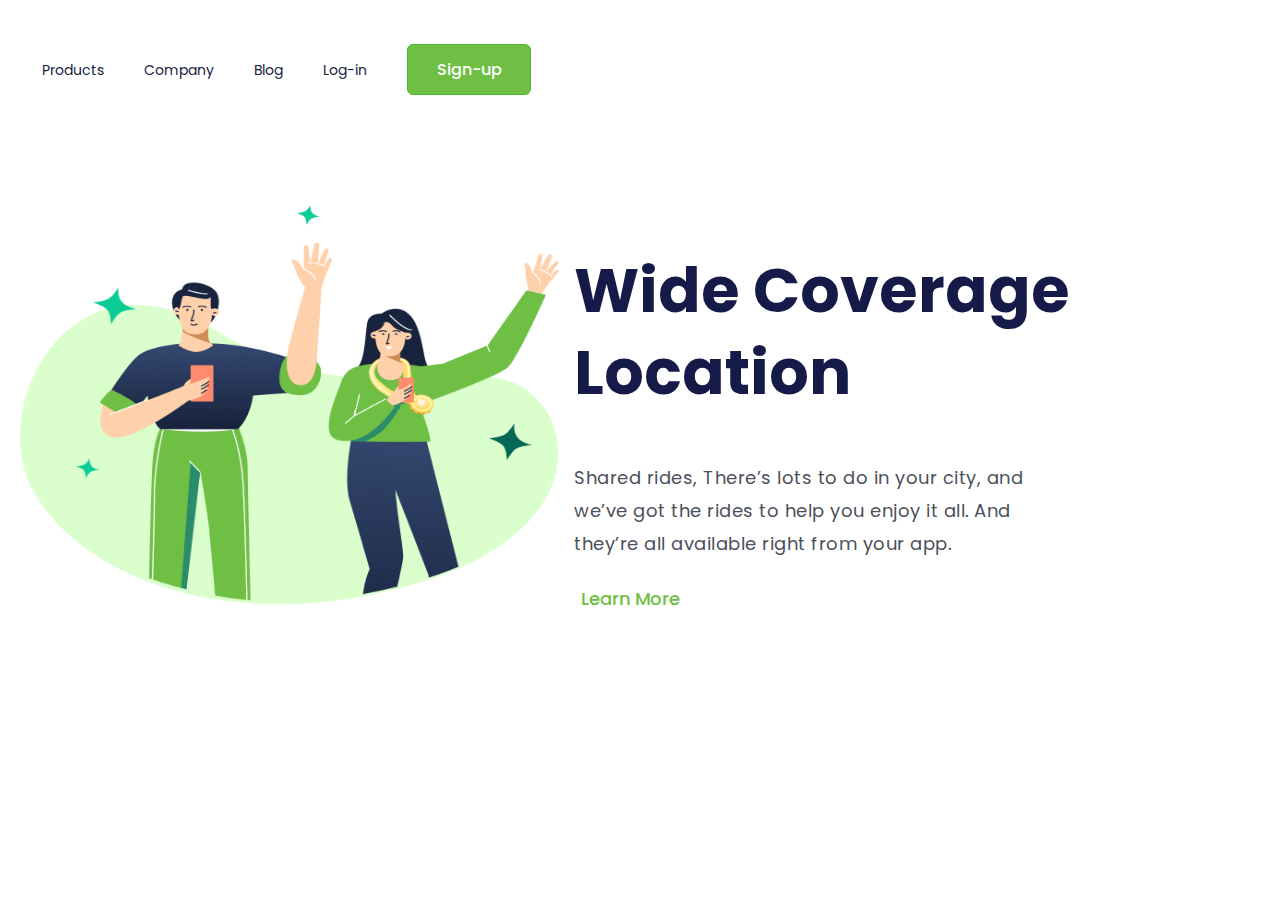
<file: Desafio CSS/Index.html>
<!DOCTYPE html>
<html lang="pt-br">
<head>
    <meta charset="UTF-8">
    <meta http-equiv="X-UA-Compatible" content="IE=edge">
    <meta name="viewport" content="width=device-width, initial-scale=1.0">
    <link rel="stylesheet" href="./Styles.css">
    <link rel="preconnect" href="https://fonts.googleapis.com">
    <link rel="preconnect" href="https://fonts.gstatic.com" crossorigin>
    <link href="https://fonts.googleapis.com/css2?family=Poppins:wght@400;500;700&display=swap" rel="stylesheet">
    <title>CSS Novo</title>

</head>
<body>  

    <header>
        <a class="Menu-top">Products</a>
        <a class="Menu-top">Company</a>
        <a class="Menu-top">Blog</a>
        <a class="Menu-top">Log-in</a>
        <button class="Button-Wide">Sign-up</button>
    </header>
    <main>
        <img src="./(Positive) Congratulation You get 40 point for your ride.png" alt="Logo-Wide-Coverage" class="Logo-image">
           
        <div>
            <h1>Wide Coverage Location</h1>
            <p>Shared rides, There’s lots to do in your city, and we’ve got the rides to help you enjoy it all. And they’re all available right from your app.</p>
            <br>
            <button class="Button-Learn">Learn More</button>
       
        </div>
    </main>

    
</body>
</html>
</file>
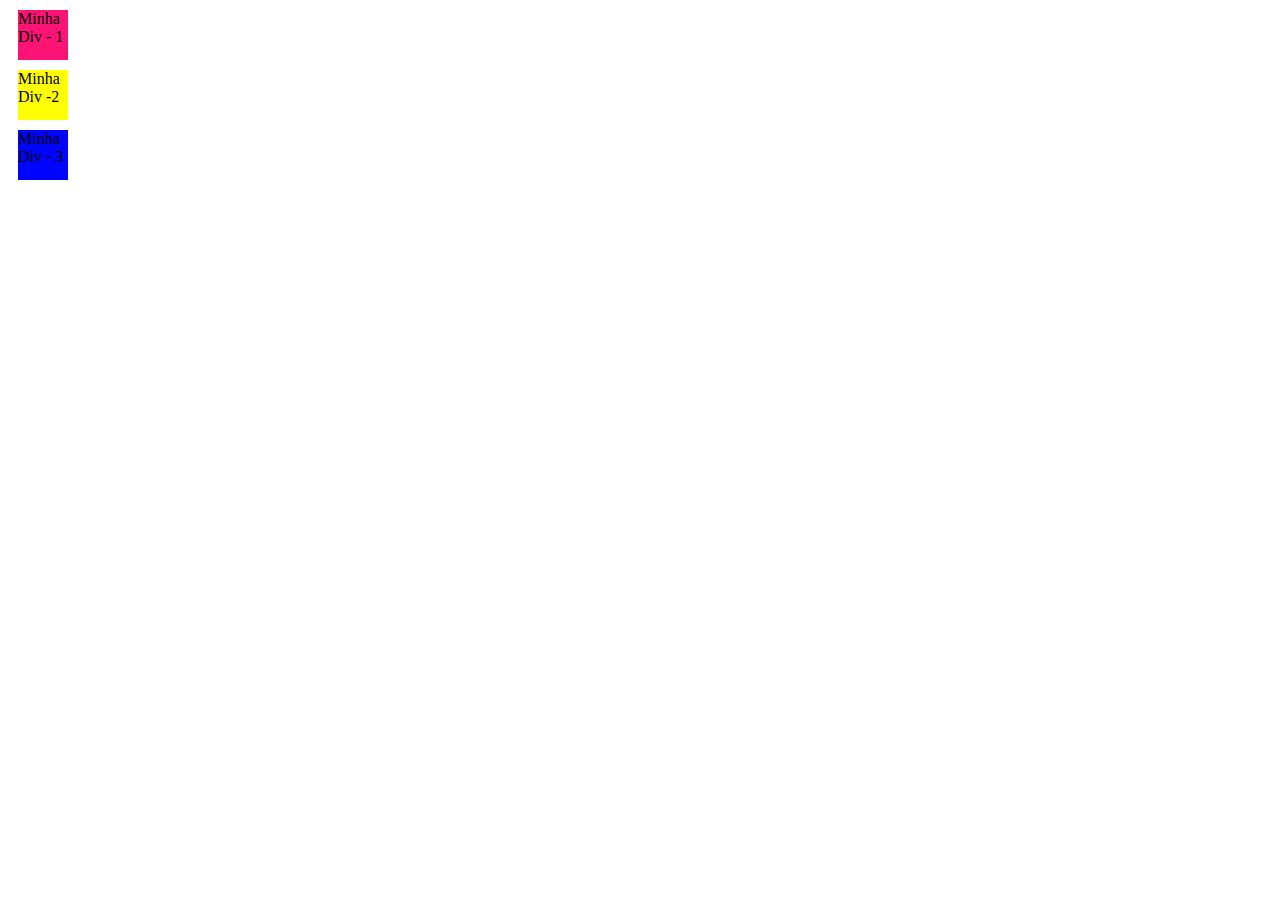
<file: Estudo CSS/Index.html>
<!DOCTYPE html>
<html lang="pt-br">

<head>
    <meta charset="UTF-8">
    <meta http-equiv="X-UA-Compatible" content="IE=edge">
    <meta name="viewport" content="width=device-width, initial-scale=1.0">
        <link rel="stylesheet" href="./Display.css">

    <title>CSS</title>


<body>
    <div class="box">
        Minha Div - 1 
    </div>
    <div class="box box-2">
        Minha Div -2
    </div>
    <div class="box box-3">
        Minha Div - 3 
    </div>

</body>

</html>
</file>
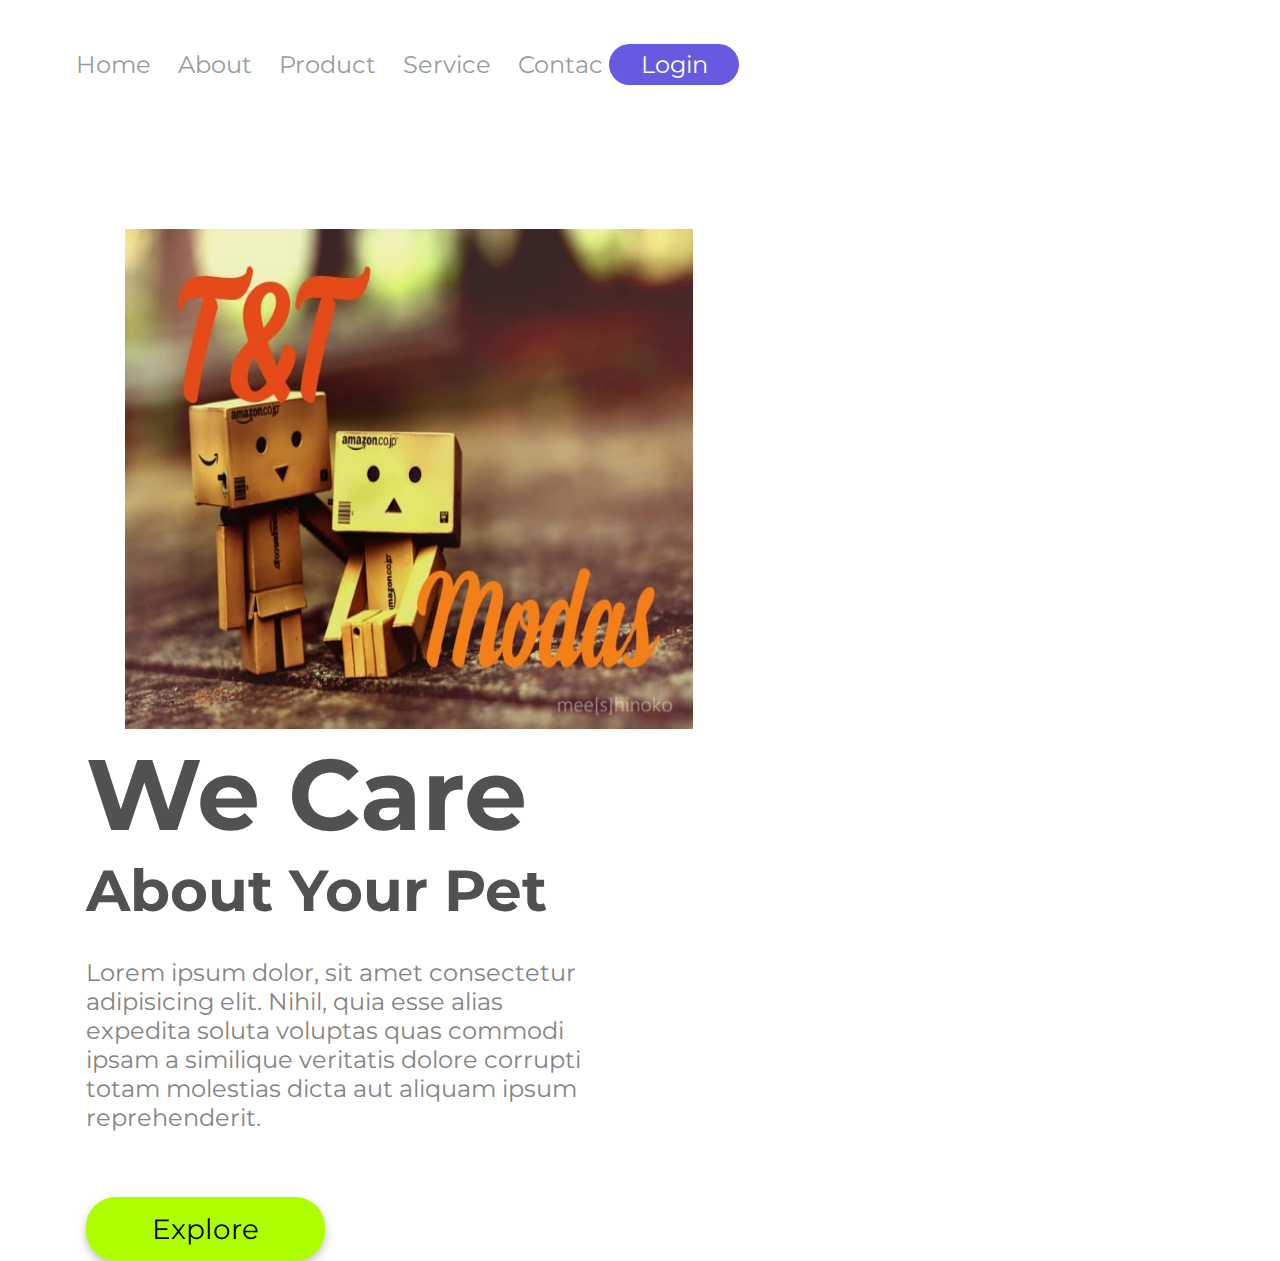
<file: Projeto 1/Index.html>
<!DOCTYPE html>
<html lang="pt-br">
<head>
    <meta charset="UTF-8">
    <meta http-equiv="X-UA-Compatible" content="IE=edge">
    <meta name="viewport" content="width=device-width, initial-scale=1.0">
    <title>We Care</title>
    <link rel="stylesheet" href="./styles.css">
    <link rel="preconnect" href="https://fonts.googleapis.com">
    <link rel="preconnect" href="https://fonts.gstatic.com" crossorigin>
    <link href="https://fonts.googleapis.com/css2?family=Montserrat:wght@400;500;600;700;900&display=swap" rel="stylesheet">

</head>
<body>
    <header>
        <a class="link-header">Home</a>
        <a class="link-header">About</a>
        <a class="link-header">Product</a>
        <a class="link-header">Service</a>
        <Contac class="link-header">Contac</a>
        <button class="button-header">Login</button>
     </header>
     <main>
        <img src="./img/1f2c24e5-4842-4c0f-8f28-d0c74279edc2.jpg" alt="Logo-We-Care" class="logo-image">
        <section>
            <h1>We Care</h1>
            <h2>About Your Pet</h2>
            <p>Lorem ipsum dolor, sit amet consectetur adipisicing elit. Nihil, quia esse alias expedita soluta voluptas quas commodi ipsam a similique veritatis dolore corrupti totam molestias dicta aut aliquam ipsum reprehenderit.</p>
            <button class="button-main">Explore</button>

        </section>
        
    </main>

</body>
</html>
</file>
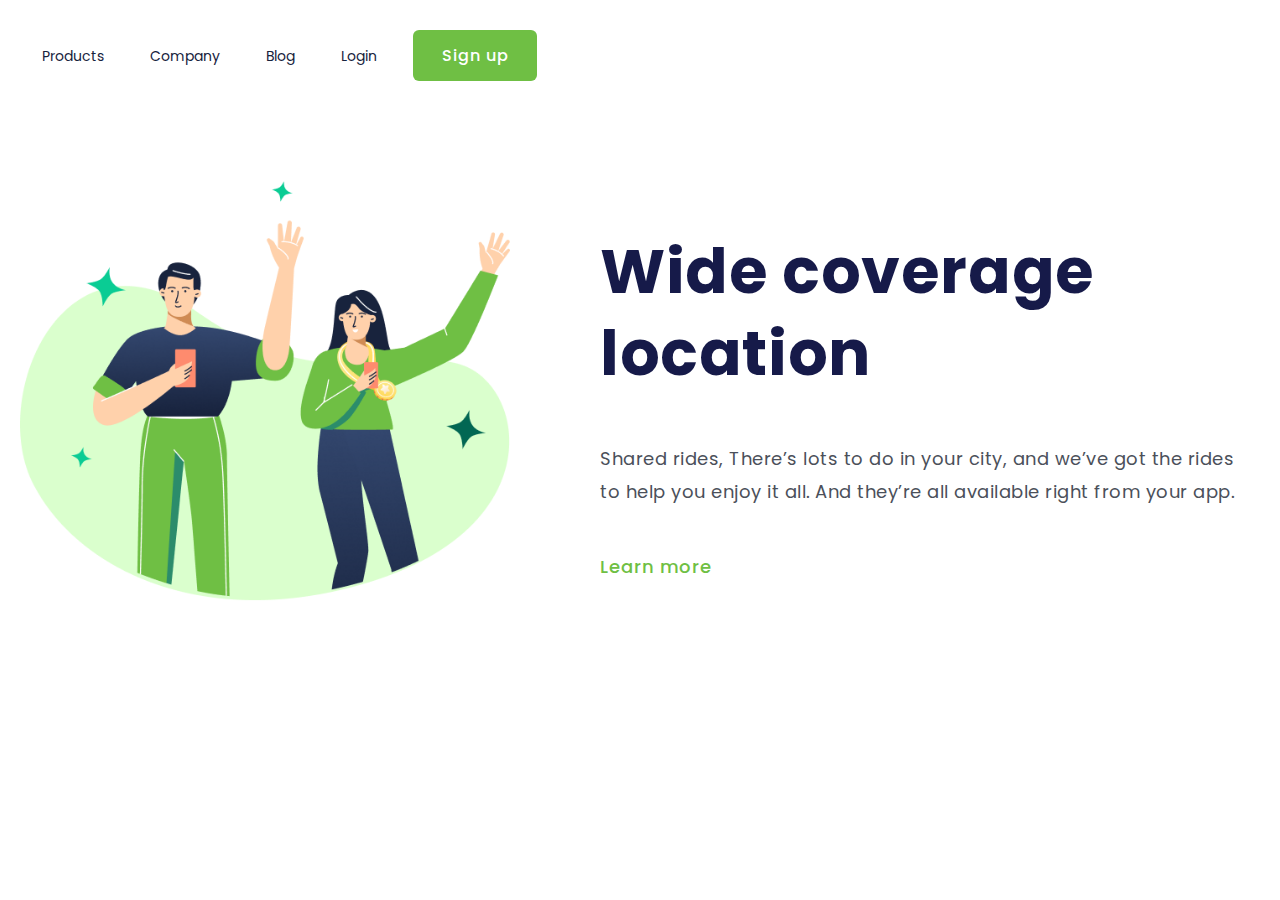
<file: Projeto 3/index.html>
<!DOCTYPE html>
<html lang="pt-br">
<head>
    <meta charset="UTF-8">
    <meta http-equiv="X-UA-Compatible" content="IE=edge">
    <meta name="viewport" content="width=device-width, initial-scale=1.0">
    <title>Projeto 3 CSS</title>
    <link rel="stylesheet" href="styles3.css"></a>
    <link rel="preconnect" href="https://fonts.googleapis.com">
    <link rel="preconnect" href="https://fonts.gstatic.com" crossorigin>
    <link href="https://fonts.googleapis.com/css2?family=Poppins:wght@400;500;700&display=swap" rel="stylesheet">
    
<body>
    <div>
        <Section>
            <a class="Home">Products </a>
            <a Class="Home">Company</a>
            <a Class="Home">Blog</a>
            <a Class="Home">Login</a>
            <Button class="Button">Sign up</Button>
        </Section>
        <header>
            <h1>Wide coverage location</h1>
            <p>Shared rides, There’s lots to do in your city, and we’ve got the rides to help you enjoy it all. And they’re all available right from your app.</p>
            <button class="Learn">Learn more</button>
        </header>
        <img src="./(Positive) Congratulation You get 40 point for your ride.png">
       
      
    </div>   
</body>
</html>
</file>
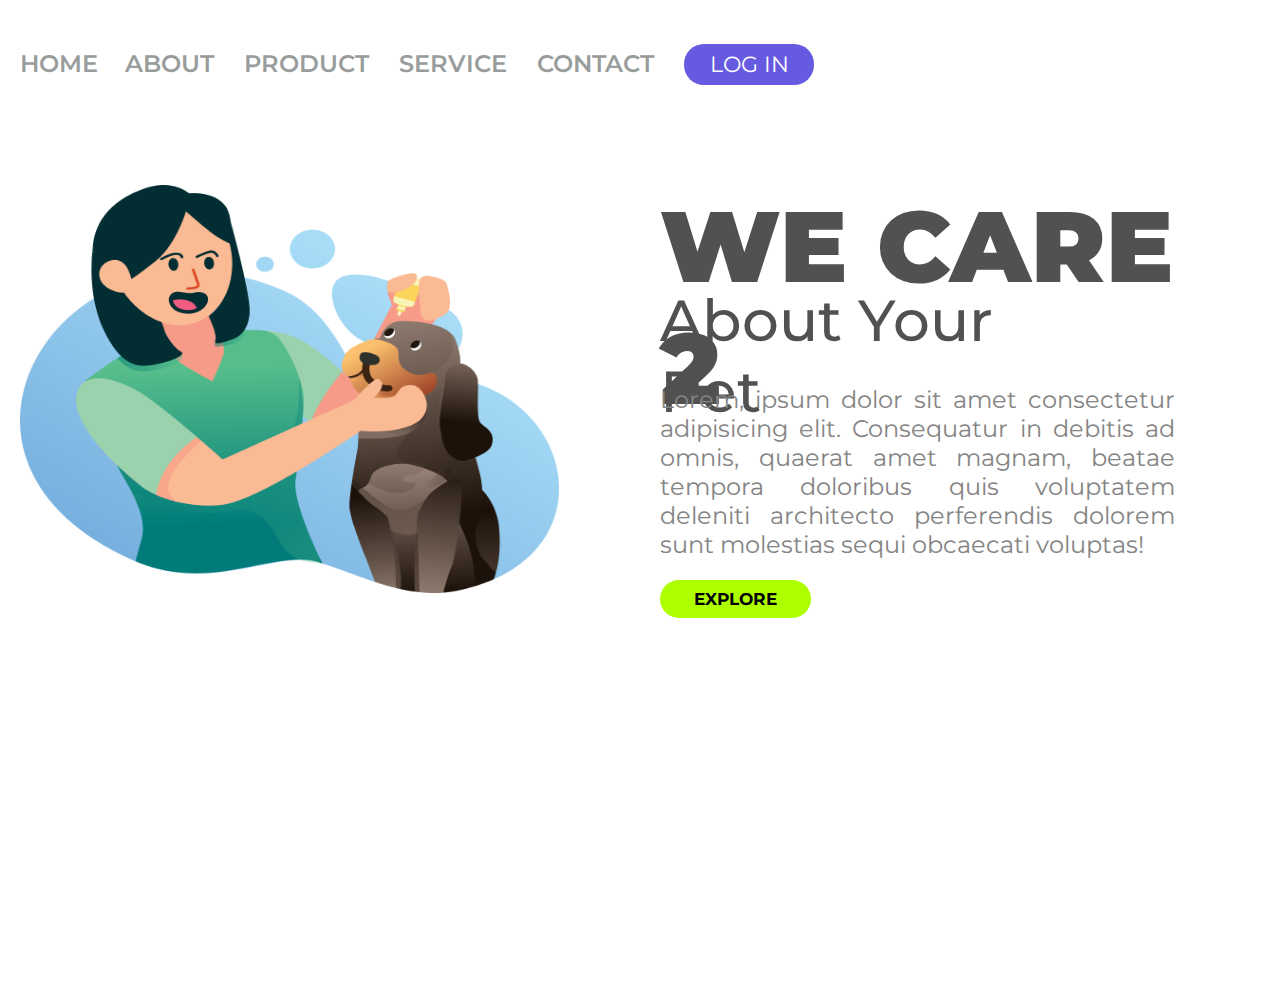
<file: Projeto 4/index.html>
<!DOCTYPE html>
<html lang="pt-br">
<head>
    <meta charset="UTF-8">
    <meta http-equiv="X-UA-Compatible" content="IE=edge">
    <meta name="viewport" content="width=device-width, initial-scale=1.0">
    <title>Projeto 4 </title>
    <a><link rel="stylesheet" href="./styles.css"></a>
    <link rel="preconnect" href="https://fonts.googleapis.com">
    <link rel="preconnect" href="https://fonts.gstatic.com" crossorigin>
    <link href="https://fonts.googleapis.com/css2?family=Montserrat:wght@400;500;600;700;900&display=swap" rel="stylesheet">

<section>
        <a class= "Menu"> HOME</a>  
        <a class= "Menu"> ABOUT </a>
        <a class= "Menu"> PRODUCT </a>
        <a class= "Menu"> SERVICE </a>
        <a class= "Menu"> CONTACT </a>
        <button class= "Button"> LOG IN</button>
    </section>
       
        <h1> WE CARE 2</h1>
        <h2>About Your Pet</h2>
<div>
        <img src="./Illustration 2.png"></img>
</div>    
    <header>
        <p>Lorem, ipsum dolor sit amet consectetur adipisicing elit. Consequatur in debitis ad omnis, quaerat amet magnam, beatae tempora doloribus quis voluptatem deleniti architecto perferendis dolorem sunt molestias sequi obcaecati voluptas!
        </p>
        <button class="Explore"> EXPLORE</button>
    </header>
    
</body>
</html>
</file>
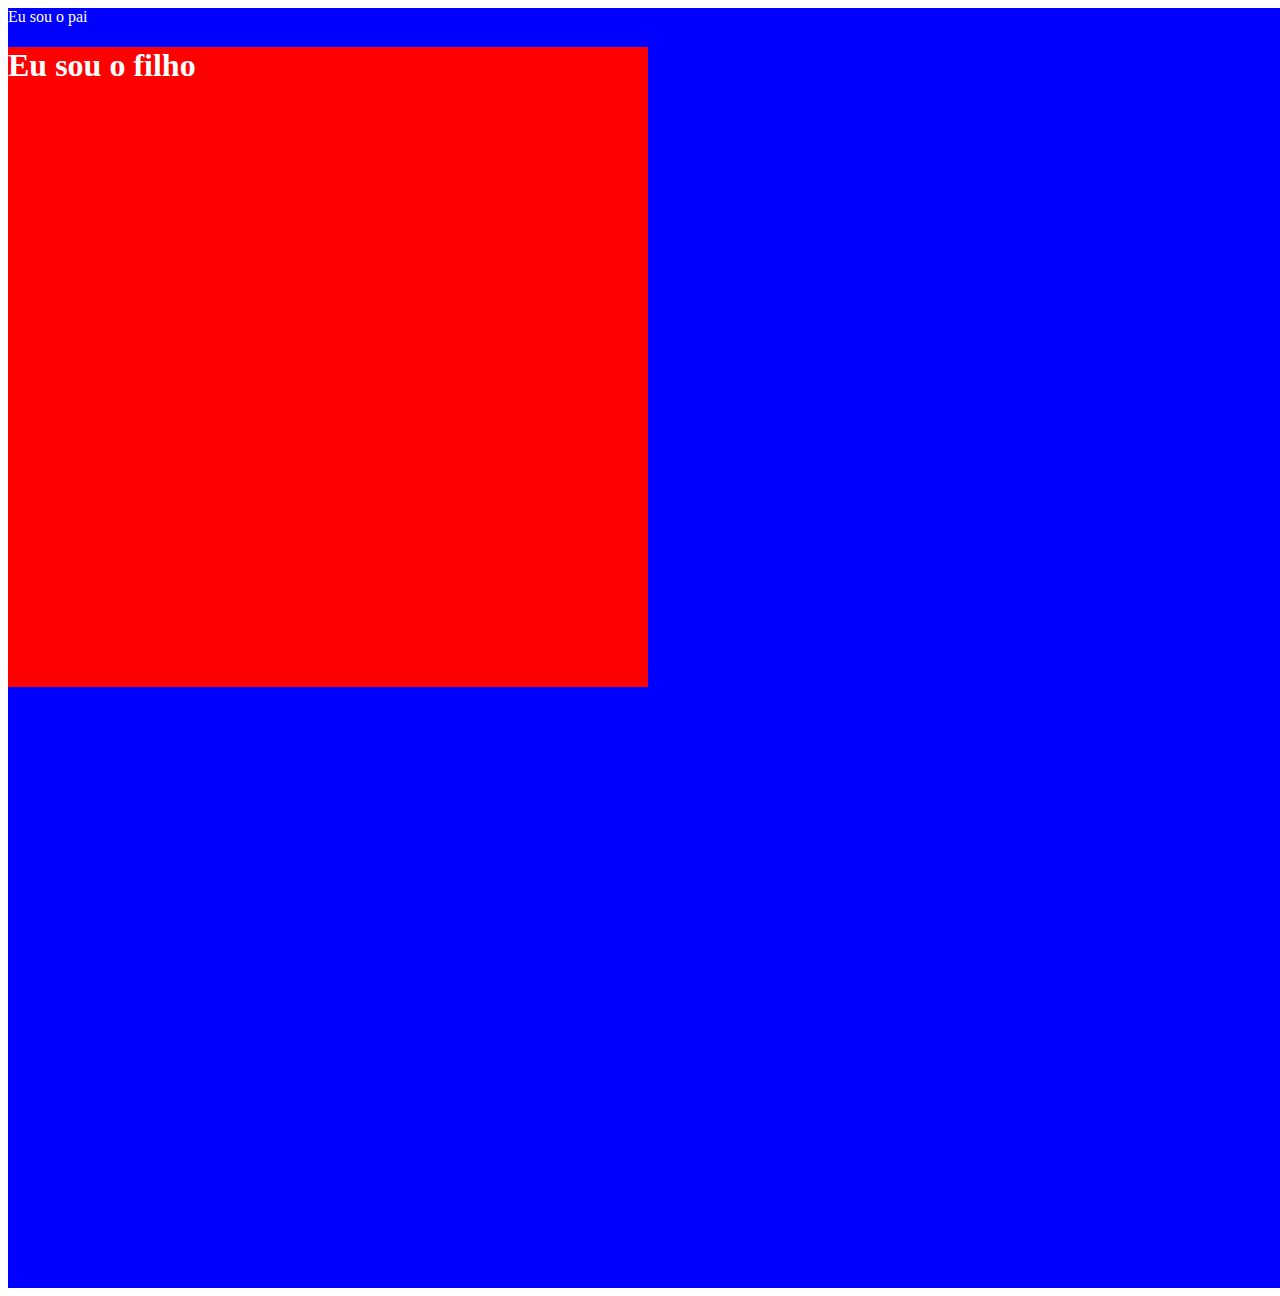
<file: Estudo CSS/index1.html>
<!DOCTYPE html>
<html lang="pt-br">

<head>
    <meta charset="UTF-8">
    <meta http-equiv="X-UA-Compatible" content="IE=edge">
    <meta name="viewport" content="width=device-width, initial-scale=1.0">
    <link rel="stylesheet" href="./unida_medidas.css">
    <title>CSS</title>
</head>

<body class="avo">
    <div class="pai"> 
        Eu sou o pai
        <h1 class="filho">
            Eu sou o filho
            
    <div>
    
</body>

</html>
</file>
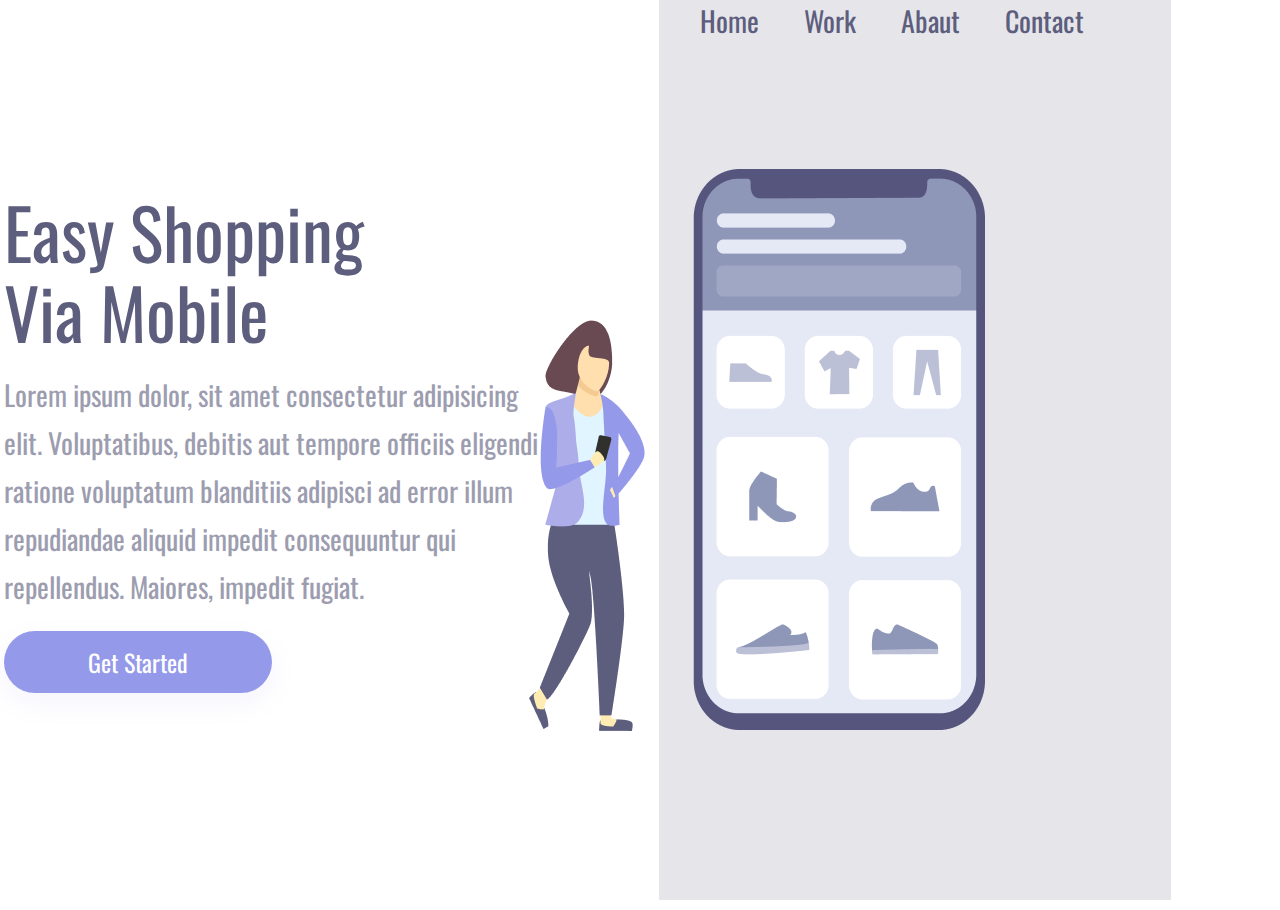
<file: Projeto 2/Index1.htm>
<!DOCTYPE html>
<img lang="pt-br">
<head>
    <meta charset="UTF-8">
    <meta http-equiv="X-UA-Compatible" content="IE=edge">
    <meta name="viewport" content="width=device-width, initial-scale=1.0">
    <title>Shopping via mobile ilustration</title>
    <a><link rel="stylesheet" href="./Projeto1.css"></a>
    <a><link rel="preconnect" href="https://fonts.googleapis.com">
    <link rel="preconnect" href="https://fonts.gstatic.com" crossorigin>
    <link href="https://fonts.googleapis.com/css2?family=Oswald&display=swap" rel="stylesheet"></a>

</head>
    <div class="Projeto">
        <header class="conteiner-left">
            <h1>Easy Shopping Via Mobile</h1>
            <p>Lorem ipsum dolor, sit amet consectetur adipisicing elit. Voluptatibus, debitis aut tempore officiis eligendi ratione voluptatum blanditiis adipisci ad error illum repudiandae aliquid impedit consequuntur qui repellendus. Maiores, impedit fugiat.</p>
            <button>Get Started</button>
        </header>

        <section class="conteiner-rigth">
            <a class="Menu">Home</a>
            <a class="Menu">Work</a>
            <a class="Menu">Abaut</a>
            <a class="Menu">Contact</a>
            <img src="./Illustration-3-3.png"></img>
        </section>
    </div>
<body>
    
</body>
</html>
</file>
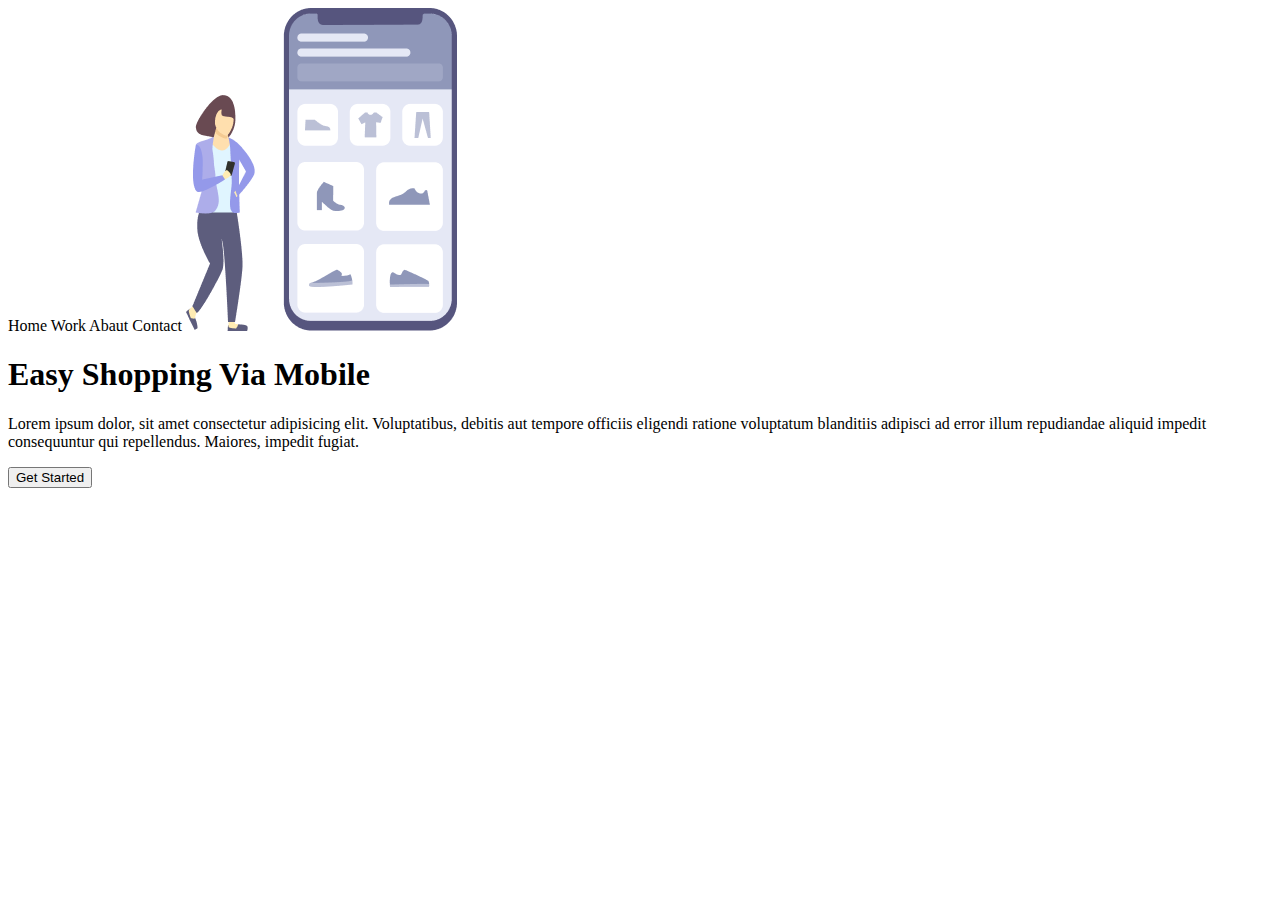
<file: Desafio CSS/Projeto 2/Index1.htm>
<!DOCTYPE html>
<html lang="pt-br">
<head>
    <meta charset="UTF-8">
    <meta http-equiv="X-UA-Compatible" content="IE=edge">
    <meta name="viewport" content="width=device-width, initial-scale=1.0">
    <title>Shopping via mobile ilustration</title>
    <a><link rel="preconnect" href="https://fonts.googleapis.com">
        <link rel="preconnect" href="https://fonts.gstatic.com" crossorigin>
        <link href="https://fonts.googleapis.com/css2?family=Oswald&display=swap" rel="stylesheet"></a>

</head>
    <section>
        <section>
        <a>Home</a>
        <a>Work</a>
        <a>Abaut</a>
        <a>Contact</a>
        <img src="./Illustration-4-3.png"> 
    </section>

        <h1>Easy Shopping Via Mobile</h1>
        <p>Lorem ipsum dolor, sit amet consectetur adipisicing elit. Voluptatibus, debitis aut tempore officiis eligendi ratione voluptatum blanditiis adipisci ad error illum repudiandae aliquid impedit consequuntur qui repellendus. Maiores, impedit fugiat.</p>
  


        <button>Get Started</button>
    
        

    </div>
<body>
    
</body>
</html>
</file>
<file: Desafio CSS/Styles.css>
* {
    font-family: 'Poppins';
    margin: 0;
    padding: 0;
    box-sizing: border-box;
}

header {
    margin: 44px 0px 100px 42px;

}

.Menu-top {
    font-weight: 400;
    font-size: 14px;
    line-height: 21px;  
    color: #17233D;
    cursor: pointer;
    margin-right: 36px;
}

.Button-Wide {
    background: #6FBF44;
    border: 1px solid #4CB538;
    border-radius: 6px;
    width: 124px;
    height: 51px;
    font-weight: 500;
    font-size: 16px;
    line-height: 24px;
    color: #FFFFFF;
    cursor: pointer;
}

main {
    display: inline-block;
    margin-left: 20px;
    margin-top: 10px;
}

.Logo-image {
    margin-left: 0px;
    width: 550px;
    height: 400px;
    
}

div{
    display: inline-block;
}
h1 {
    font-weight: 700;
    font-size: 62px;
    line-height: 82px;  
    color: #161A49;
    width: 582px;
    display: inline-block;
    
}

p {
    font-weight: 400;
    font-size: 18px;
    line-height: 33px;
    letter-spacing: 0.5px;
    color: #4B505A;
    margin-top: 47px;
    width: 493px;
    
            
}

.Button-Learn {
    font-weight: 500;
    font-size: 18px;
    line-height: 27px;
    color: #6FBF44;
    border: none;
    background: #FFFFFF;
    cursor: pointer;
    Width: 112px;
    
}
</file>
<file: Estudo CSS/Display.css>
/*
        Exemplo

    <body>
        <div class="box"
            minha div-1
        </div>

        <div class="box box-2"
            minha div-2
        </div>

        <div class="box box-3"
            minha div-3
        </div>
    <body>
*/

.box {
    background: #ff1375;
    height: 50px;
    width: 50px;
    margin: 10px;
    display: block;
    }

.box-2{
    background: #ffff00;

}

.box-3{
    background: #0003ff;

}





/*
    Display

_ BLOCK
_ INLINE
_ INLINE-BLOCK

_ GRID
_ FLEX

        BLOCK
    Ocupa toda a linhae define a altura largura da linha
    vem como padrao: div, section,p,h1,h2,ul,li,article...

    = Ocupa 100% da largura do elemento 
    = Sempre ocupa toda a sua linha
    = Altura definida de acordo com o conteudo 
    = Podemos definir height e width
    = Podemos definir valores de margin


        INLINE
        
        um  do lado do outro nao consigo alterar altura e largura 
        vem como padrao a, span,b,i ....

    = ELEMENTOS EM LINHA
    = Nao permite alterar height e width
    = Nao podemos definir valores de margin top e bottom
    = Ganha comportamento de uma palavra


        INLINE-BLOCK
        
        todo mundo na mesma linha porem consigo alterar altura e largura
        vem como ocupar os dois block e inline conseguimos alterar a altura e largura porem 
        ficara preza na linha

    = Elementos em linha, porem com caracteristica do display Block
    = Altura e Largura podem ser alteradas
    */
</file>
<file: Projeto 1/styles.css>
*{
    font-family: 'Montserrat', sans-serif;
    margin: 0;
    padding: 0;
    block-size: border-box;
}

header {
    margin: 44px 0px 144px 76px;

}

.link-header {
    font-weight: 600px;
    font-size: 24px;
    line-height: 29px;
    color: #989D9C;
    margin-right: 23px;
    cursor:pointer;
}

.button-header {
    background: #665AE1;
    border-radius: 20.5px;
    width   : 130px;
    height: 41px;
    border: none;
    font-weight: 600px;
    font-size: 24px;
    line-height: 29px;
    color: #ffffff;
    cursor:pointer;

}

.logo-image {
    width: 568px;
    height: 500px;
    margin-left: 125px;
    display: inline-block;
} 

section {
    display: inline-block;
    margin-left: 86px;
}

h1{
    font-weight: 900px;
    font-size: 100px;
    line-height: 122px;
    color: #515151
}
h2 {
    font-weight: 500px;
    font-size: 58px;
    line-height: 71px;
    color: #515151
}

p {
    font-weight: 400px;
    font-size: 24px;
    line-height: 29px;
    color: #848484;
    width: 515px;
    margin-top: 32px;
    margin-bottom: 65px;

}

.button-main {
    background: #ADFF00;
    border-radius: 30px;
    width   : 239px;
    height: 64px;
    border: none;
    cursor:pointer;
    filter: drop-shadow(0px 4px 4px rgba(0, 0, 0, 0.25));
    font-weight: 700px;
    font-size: 28px;
    color: #000000;
    line-height: 34px;
}
</file>
<file: Projeto 3/styles3.css>
*{
    font-family: 'Poppins', sans-serif;
    margin: 0;
    padding: 0;
}

div {
    margin-top: 30px;
   

}
section {
    width: 50%;
    
}
.Home {
    font-weight: 400;
    font-size: 14px;
    color: #17233D;
    margin-top: 47px;
    margin-left: 42px; 
    cursor: pointer; 
    
}
.Button {
    font-weight: 500;
    font-size: 16px;
    line-height: 24px;
    letter-spacing: 1px;
    color: #FFFFFF;
    background: #6FBF44;
    border-radius: 6px;
    border: 1px;
    width: 124px;
    height: 51px;
    margin-left: 32px;
    cursor: pointer;
}

img {
    width: 500px;
    margin-top: 100px;
    margin-left: 20px;
    
}

header {
    width: 50%;
    position: absolute ;
    margin-left: 600px;
    margin-top: 150px;
}

h1 {
    font-weight: 700;
    font-size: 62px;
    line-height: 82px;
    letter-spacing: 0.596154px;
    color: #161A49;
}
p {
    font-weight: 400;
    font-size: 18px;
    line-height: 33px;
    letter-spacing: 0.5px;
    color: #4B505A;
    margin-top: 47px;
  
}
.Learn {
    font-weight: 500;
    font-size: 18px;
    line-height: 27px;
    letter-spacing: 1px;
    color: #6FBF44;
    background: #FFFFFF;
    border: none;
    margin-top: 45px;
    cursor: pointer;

}

@media screen and (max-width: 900px){

    Section {
        width: 100%;
        margin: 0;
        padding: 0;
        height: 50%;
    }
         
    .Home {
        display: none !important;
        }           

        .Button {
            box-sizing: border-box;
            position: absolute;
            right: 0%;
            top: 0%;
            bottom: 0%;
            background: #6FBF44;
            border: 1px solid #4CB538;
            border-radius: 6px;
            margin-top: 15px;
            padding: 0;
            width: 91px;
            font-size: 12px;
            height: 31px;
            margin-right: 17px;
            

        }
    
    
    
    header {
        width: 390px;
        height: 800px;  
        display: block;
        margin-top: 124px;
        padding: 0;
        margin-left: 0;
        }
        h1 {
            width: 378px;
            background: #FFFFFF;
            margin-top: 45px;
            text-align: center;
            display: flex;
            font-weight: 700;
            font-size: 30px;
            line-height: 30px;
            letter-spacing: 0.596154px;
            color: #161A49;
            margin-left: 5px;

            }

        p {
            width: 304px;
            font-weight: 400;
            font-size: 18px;
            line-height: 33px;
            text-align: center;
            letter-spacing: 0.5px;
            color: #4B505A;
            margin-top: 29px;
            margin-left: 43px;
        }

        .Learn{
            font-weight: 500;
            font-size: 18px;
            line-height: 27px;
            letter-spacing: 1px;
            color: #6FBF44;
            margin-top: 26px;
            margin-left: 139px;
            padding: 0;

        }

    img {
        position: absolute;
        width: 279.92px;
        height: 268.93px;
        margin-top: 507px;    
        margin-left: 60px; 
    }
    
}
</file>
<file: Projeto 4/styles.css>
*{
    font-family: 'Montserrat', sans-serif;
    margin: 0;
    padding: 0;
    width: 100%;
   

}
head {
    margin: 0;
    padding: 0;
    width: 100%;
    position: absolute;
    
}
title {
    display: none !important;
}

section { 
    margin-top: 44px;
    margin-left: 20px;
    height: 100%;
    width: 100%;
}
    

    .Menu {
        width: 79px;
        height: 29px;
        font-weight: 600;
        font-size: 24px;
        line-height: 29px;
        color: #989D9C;
        width: 79px;
        height: 29px;
        margin-right: 23px;
        cursor: pointer;
        
    }

    .Button {       
        
        background: #665AE1;
        border-radius: 20.5px;
        width: 130px;
        height: 41px;
        font-weight: 600px;
        font-size: 22px;
        line-height: 29px;
        color: #FFFFFF;
        border-radius: 20px;
        border: 1px;
        cursor: pointer;
    }
div {
    width: 100%;
    height: 100%;
    position: absolute;

}

img {
    width: 539px;
    height: 408px;
    margin-left: 20px;
    margin-top: 100px;
    position: absolute;

}

h1 {
    font-weight: 900;
    font-size: 100px;
    line-height: 122px;
    color: #515151;
    width: 513px;
    height: 122px;
    margin-top: 100px;
    margin-left: 660px;
    position: absolute;
}
h2 {
    font-weight: 500;
    font-size: 58px;
    line-height: 71px;
    color: #515151;
    width: 448px;
    margin-top: 200px;
    margin-left: 660px;
    position: absolute;
}


p {
    position: absolute;
    width: 515px;
    height: 87px;  
    font-weight: 400;
    font-size: 24px;
    line-height: 29px;
    color: #848484;
    margin-top: 300px;
    margin-left: 660px;
    text-align: justify;
}
.Explore{
    position: absolute;
    top: 0%;
    bottom: 0%;
    background: #ADFF00;
    border-radius: 20.5px;
    border: none;
    bottom: 36.9%;
    font-weight: 700;
    font-size: 17px;
    line-height: 34px;
    color: #000000;
    width: 151px;
    height: 38px;
    margin-left: 660px;    
    margin-top: 580px;
    cursor: pointer;
}

@media screen and (max-width: 900px) {

    
   body {
        width: 50%;
        margin: 0;
        padding: 0;
        height: 25%;
   }
    
    section {
        display: none !important;
    }
    
    img {
        margin-top: 100px;
        margin-left: 14px;
        width: 354px;
        height: 250.24px;
        
       }
    h1 {
       
        width: 263px;
        height: 52px;
        font-weight: 900;
        font-size: 50px;
        line-height: 61px;
        color: #515151;
        margin-left: 70px;
        margin-top: 390px;
    }
    h2 {
        position: absolute;
        width: 232px;
        height: 37px;        
        font-weight: 500;
        font-size: 30px;
        line-height: 37px;
        color: #515151;
        margin-left: 80px;
        margin-top: 460px;

    }
    p {
        display: none !important;
    }

    .Explore {
        position: absolute;      
        background: #ADFF00;
        border-radius: 20.5px;
        margin-left: 60px;
        width: 239px;
        height: 64px;
        margin-top: 520px;


    }
}
</file>
<file: Estudo CSS/unida_medidas.css>
/* UNIDADE DE MEDIDAS



    => ABSOLUTAS

    PX ( PIXELS)
    IN ( INCHES / POLEGADAS )
    CM / MM ( CENTIMETRO / MILIMETRO )

    => RELATIVAS

    %  =  CALCULA O TAMANHO DO RELATIVO AO ELEMENTO PAI
    VW = ( VIEW WIDTH ) 1 VW É 1% DA LARGURA DA JANELA DO NAVEGADOR
    VN = ( VIEW HEGHT ) 1 VH É 1% DA ALTURA DA JANELA DO NAVEGADOR
    EM = É UMA VARIEDADE RELATIVO AO ELEMTNO PAI 
    REM = É UMA VARIEDADE RELATIVA AO ELEMENTO RAIZ

    */
    /* EXEMPLO*/

.avo {

}

.pai{
    width: 100vw;
    height: 100vw;
    background: #0000ff;
    color: #ffffff;
}

.filho{
    width: 50%;
    height: 50%;
    background: #FF0000;
    color: #FFFFFFF;
        

}
</file>
<file: Projeto 2/Projeto1.css>
*{
    font-family: 'Oswald', sans-serif;
    margin: 0;
    padding: 0;
    block-size: border-box;
}

div {
    display: inline-block;  
    height: 100vh;
      
}

.conteiner-left {
    display: inline-block;
    width: 75%;
    height: 100vh;
    margin-top: 10px;


}

h1 {
    font-weight: 400;
    font-size: 70px;
    line-height: 80px;
    color: #5D5D7D;
    width: 368px;
    margin-top: 181px;
}

p {
    font-weight: 400;
    font-size: 28px;
    line-height: 48px;
    color: #5D5D7D;
    mix-blend-mode: normal;
    opacity: 0.6;
    width: 540px;
    margin-top: 20px;
}

button{
    width: 268px;
    height: 62px;
    background: #9499EA;
    box-shadow: 0px 10px 24px rgba(148, 153, 234, 0.0979959);
    font-family: 'Oswald';
    font-style: normal;
    font-weight: 400;
    font-size: 24px;
    line-height: 36px;
    text-align: center;
    color: #FFFFFF;
    cursor: pointer;
    border-radius: 36px;
    border: none;
    margin-top: 20px;
}


.conteiner-rigth {
    display: inline-block;
    width: 500px;
    background-color: rgba(93, 93, 125, 0.16);
    height: 100vh;
    width: 40%;
    position: absolute;
    margin-left: 250px;
}

.Menu {
    font-weight: 400;
    font-size: 28px;
    line-height: 41px;
    color: #5D5D7D;
    margin-left: 41px;
    cursor: pointer;

}

img {
    margin-top: 25%;
    position: relative;
    right: 130px;
  
     
}

@media screen and (max-width: 900px;){
    
    *{
        margin: 0;
        padding: 0;
    }
    div{
        display: block;
        height: 100vh;  
    }
    
    .conteiner-left{
    display: block;
    width: 75%;
    height: 100vh;
    margin-top: 10px;
    }
    .conteiner-rigth {
        display: block;
        height: auto;
        width: 100%;
        position: static;
        

    }
    .h1 {
        width: 368px;
        margin-top: 181px;
    }
    .p {
        width: 540px;
        margin-top: 20px;
    }
    .button {
         margin-top: 20px;
         width: 268px;
         height: 62px;
    }
    .img {
        position: static;
    }
    .Menu {
        display: none;

    }

    .conteiner-rigth{
    display: block;
    width: 30%;
    position: static;
    margin-left: auto;
    }

}
</file>
